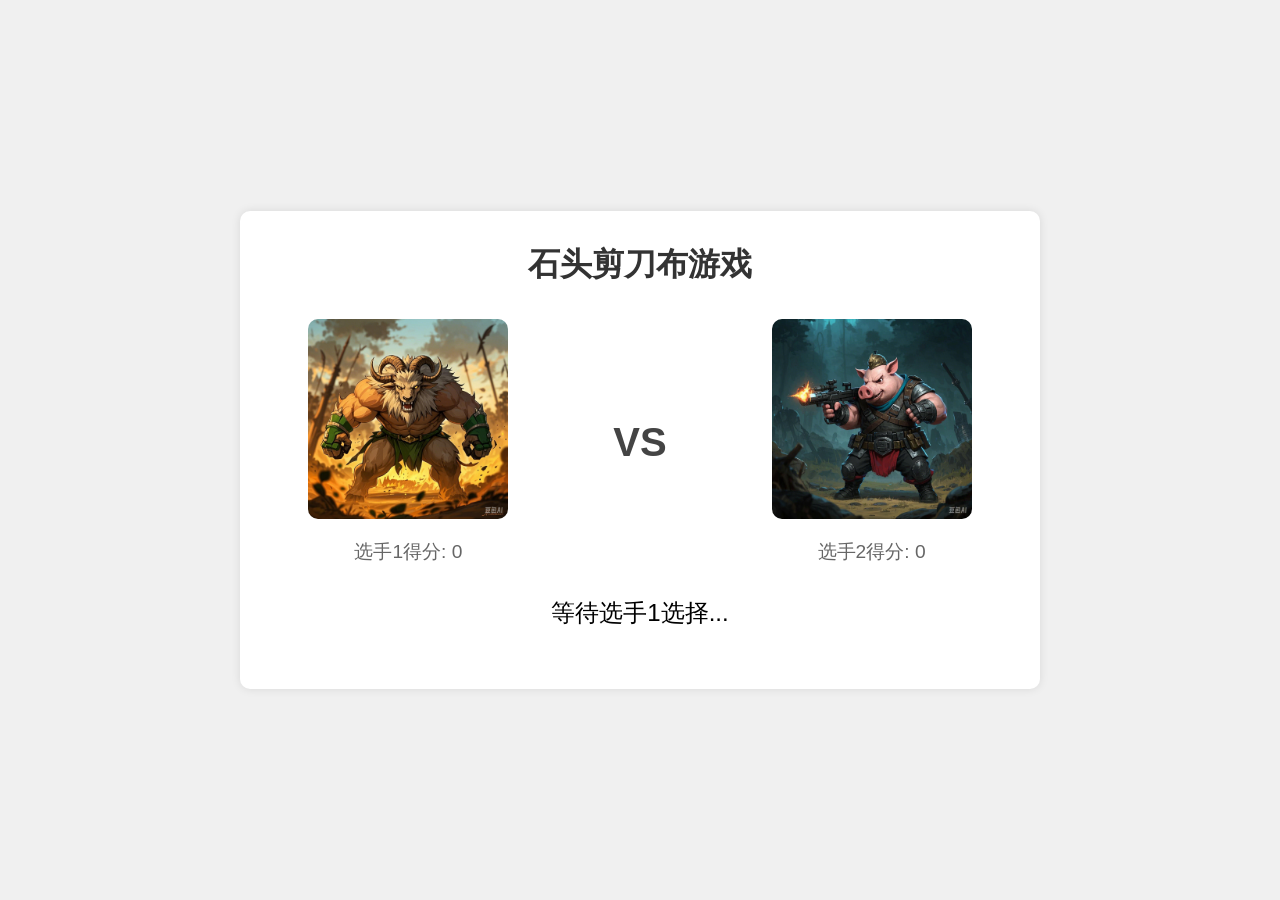
<file: 石头剪刀布游戏/index.html>
<!DOCTYPE html>
<html lang="zh">
<head>
    <meta charset="UTF-8">
    <meta name="viewport" content="width=device-width, initial-scale=1.0">
    <title>石头剪刀布游戏</title>
    <link rel="stylesheet" href="styles.css">
</head>
<body>
    <div class="container">
        <h1>石头剪刀布游戏</h1>
        <div class="game-container">
            <div class="player-side">
                <div class="player-choice">
                    <img id="player1-choice" src="assets/images/sheep.png" alt="选手1">
                </div>
                <p>选手1得分: <span id="player1-score">0</span></p>
            </div>

            <div class="vs">VS</div>

            <div class="player-side">
                <div class="player-choice">
                    <img id="player2-choice" src="assets/images/pig.png" alt="选手2">
                </div>
                <p>选手2得分: <span id="player2-score">0</span></p>
            </div>
        </div>

        <div id="result">等待选手1选择...</div>
    </div>
    <script src="script.js"></script>
</body>
</html>
</file>
<file: 石头剪刀布游戏/styles.css>
* {
    margin: 0;
    padding: 0;
    box-sizing: border-box;
}

body {
    font-family: Arial, sans-serif;
    background-color: #f0f0f0;
    display: flex;
    justify-content: center;
    align-items: center;
    min-height: 100vh;
}

.container {
    background-color: white;
    padding: 2rem;
    border-radius: 10px;
    box-shadow: 0 0 10px rgba(0,0,0,0.1);
    text-align: center;
    width: 800px;
}

h1 {
    color: #333;
    margin-bottom: 2rem;
}

.game-container {
    display: flex;
    justify-content: space-around;
    align-items: center;
    margin: 2rem 0;
    gap: 2rem;
}

.player-side {
    text-align: center;
}

.player-choice img {
    width: 200px;
    height: 200px;
    cursor: pointer;
    transition: transform 0.3s;
    border-radius: 10px;
}

.player-choice img:hover {
    transform: scale(1.1);
}

.vs {
    font-size: 2.5rem;
    font-weight: bold;
    color: #444;
}

#result {
    font-size: 1.5rem;
    margin-top: 2rem;
    min-height: 60px;
}

.result-image {
    max-width: 300px;
    margin: 2rem auto;
}

p {
    font-size: 1.2rem;
    margin-top: 1rem;
    color: #666;
}
</file>
